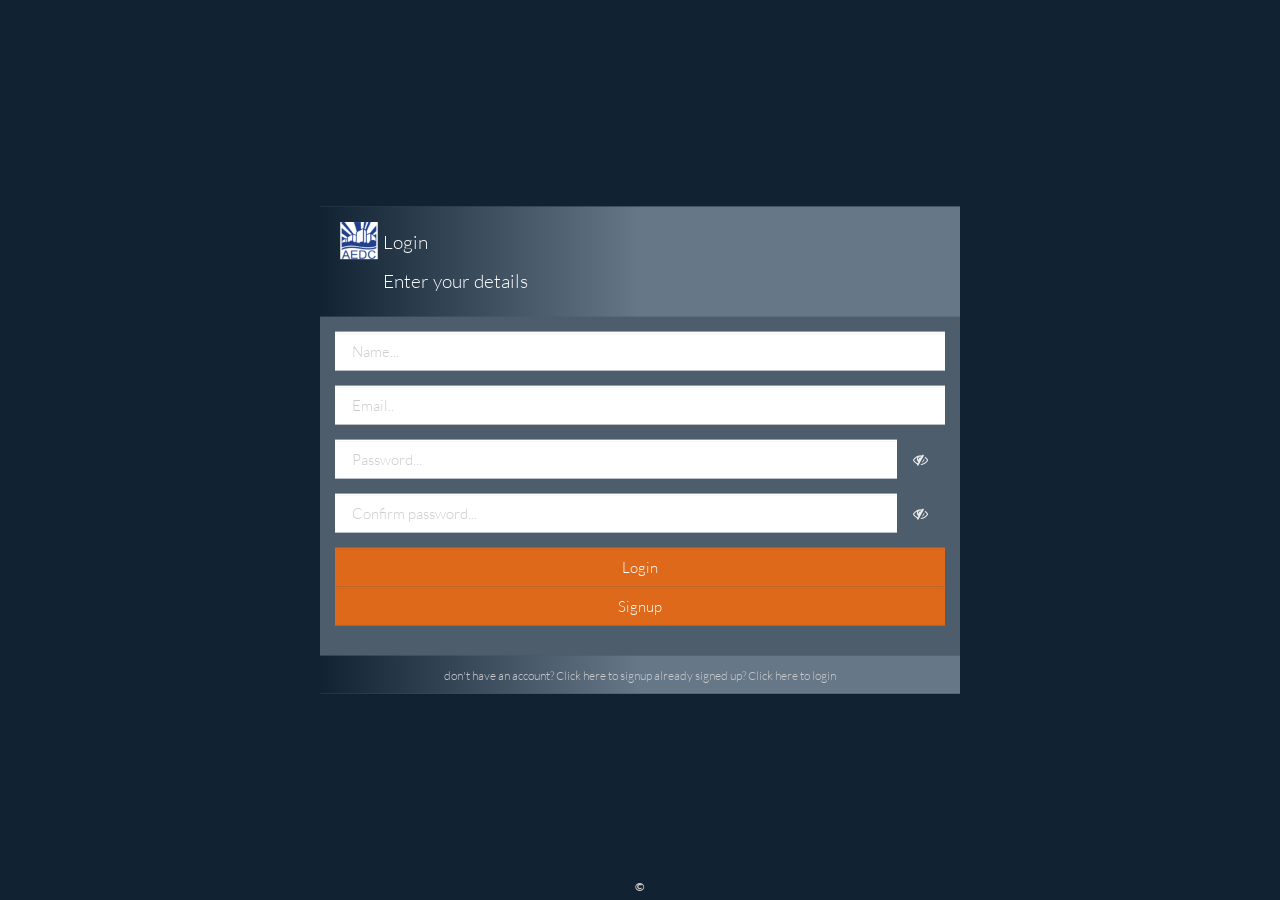
<file: app/src/main/assets/www/index.htm>
<!--
/**
 * @author
 * Banjo Mofesola Paul | Oluwagbuyi Abimbola
 * Developers, Planet NEST
 * mofesolapaul@live.com | bimbowande@gmail.com
 * Thursday, April 28, 2016
 */
-->

<!DOCTYPE html>
<html>
<head>
    <meta charset="utf-8">

    <meta http-equiv="X-UA-Compatible" content="IE=edge,chrome=1">
    <meta name="viewport"
          content="width=device-width, initial-scale=1, maximum-scale=1, user-scalable=no">

    <title>AEDC App</title>
    <meta name="author" content="Banjo Mofesola Paul | Oluwagbuyi Abimbola, Planet Nest">

    <!-- Bootstrap CSS -->
    <link rel="stylesheet" href="css/superhero.bootstrap.css"/>

    <!-- Animate CSS -->
    <link rel="stylesheet" href="css/animate.css"/>

    <!-- Custom CSS -->
    <link rel="stylesheet" href="css/style.css"/>

    <!-- FontAwesome CSS -->
    <link rel="stylesheet" href="font-awesome-4.4.0/css/font-awesome.min.css"/>


    <!-- jQuery JS -->
    <script src="js/jquery.min.js"></script>

    <!-- Bootstrap JS -->
    <script src="js/bootstrap.min.js"></script>

    <!-- Knockout JS -->
    <script src="js/ko.min.js"></script>
    <script src="js/knockout.mapping.js"></script>

    <!-- Custom script -->
    <script>var app_where = 'home'</script>
    <script src="js/script.js"></script>
</head>
<body>

<div class="container-fluid">

    <div class="panel centered" data-bind="visible: show_content">
        <div class="panel-heading" id="panel-heading">
            <img src="resx/ic_logo.png">
            <div style="float: left">
                <h4 data-bind="visible: is_login_view">Login</h4>
                <h4 class="for-signup" data-bind="visible: is_signup_view">Enter your details</h4>
            </div>
            <div class="clearfix"></div>
        </div>

        <div class="panel-body">
            <form class="form form-field" data-bind="submit: submit_entry">
                <div class="form-group animated fadeIn" data-bind="visible: is_signup_view">
                    <input class="form-control has-user-select" id="nameField" placeholder="Name..." type="text"
                           data-bind="value: uname, value_update: 'input'"/>
                </div>
                <div class="form-group">
                    <input class="form-control has-user-select" id="emailField" placeholder="Email.." type="text"
                           data-bind="value: email, value_update: 'input'"/>
                </div>
                <div class="form-group">
                    <label class="control-label sr-only">Password:</label>
                    <div class="input-group">
                        <input type="password" class="form-control password has-user-select" name="pswd" placeholder="Password..."
                               data-bind="value: pswd, value_update: 'input'" />
                        <a class="btn btn-default input-group-addon"><span class="fa fa-eye-slash"></span></a>
                    </div>
                </div>
                <div class="form-group animated fadeIn" data-bind="visible: is_signup_view">
                    <label class="control-label sr-only">Confirm Password:</label>
                    <div class="input-group">
                        <input type="password" class="form-control password has-user-select" name="pswd" placeholder="Confirm password..."
                               data-bind="value: c_pswd, value_update: 'input'" />
                        <a class="btn btn-default input-group-addon"><span class="fa fa-eye-slash"></span></a>
                    </div>
                </div>
                <div class="form-group">
                    <input type="submit" id="login" value="Login"
                           class="form-control btn btn-primary" data-bind="visible: is_login_view">
                    <input type="submit" id="signup" value="Signup"
                           class="form-control btn btn-primary animated fadeIn" data-bind="visible: is_signup_view">
                </div>
            </form>
        </div>

        <div class="panel-footer text-center">
            <big>
                <a data-bind="visible: is_login_view, click: goto_signup">don't have an account? Click here to signup</a>
                <a class="animated fadeIn" data-bind="visible: is_signup_view, click: goto_login">already signed up? Click here to login</a>
            </big>
        </div>
    </div>
</div>

<footer>&copy <span data-bind="text: company"></span></footer>
</body>
</html>
</file>
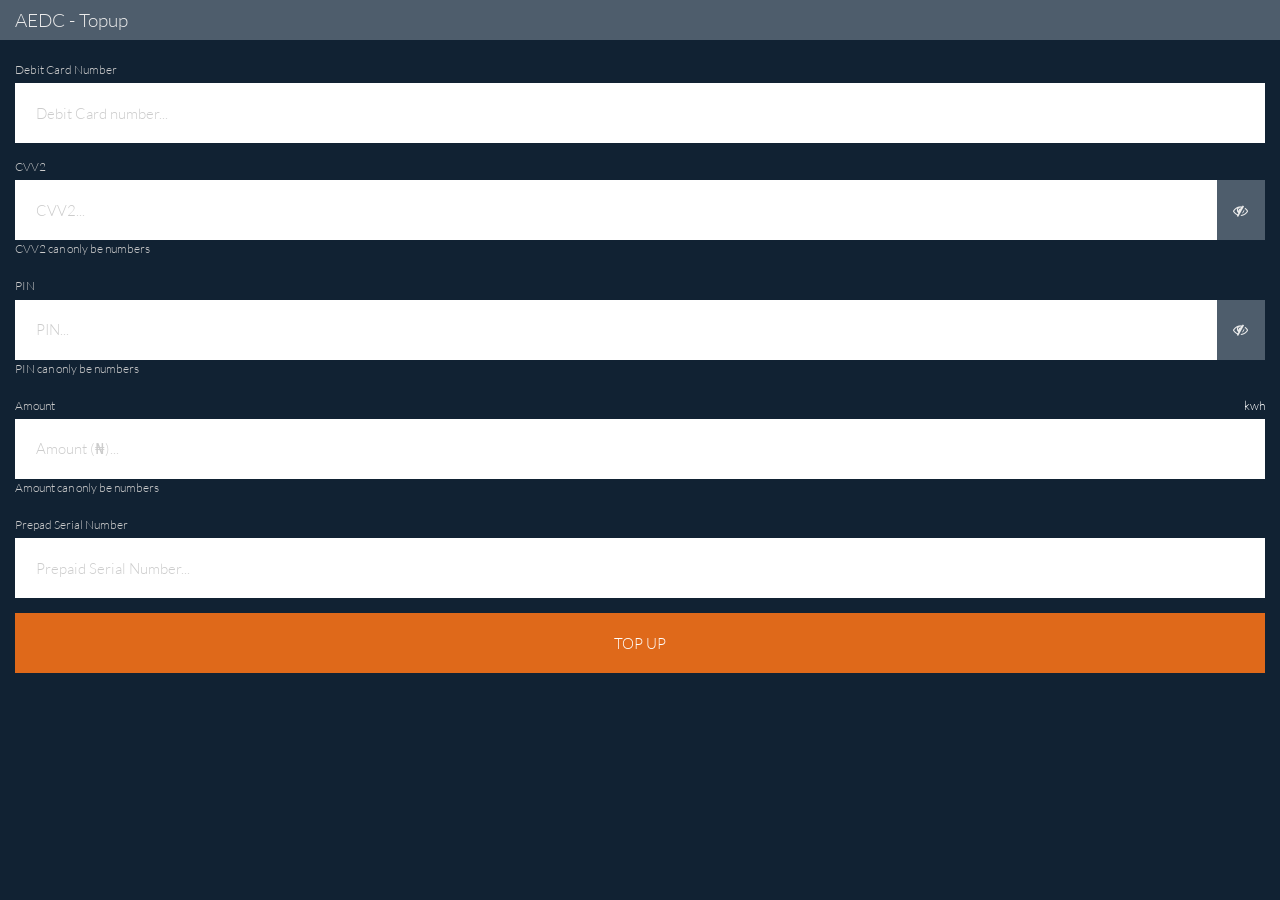
<file: app/src/main/assets/www/topup.htm>
<!--
/**
 * @author
 * Banjo Mofesola Paul | Oluwagbuyi Abimbola | Adegoke Oluwatoyin
 * Developers, Planet NEST
 * mofesolapaul@live.com | bimbowande@gmail.com | gokety1@gmail.com
 * Thursday, April 28, 2016
 */
-->

<!DOCTYPE html>
<html>
<head>
    <meta charset="utf-8">

    <meta http-equiv="X-UA-Compatible" content="IE=edge,chrome=1">
    <meta name="viewport"
          content="width=device-width, initial-scale=1, maximum-scale=1, user-scalable=no">

    <title>AEDC App</title>
    <meta name="author"
          content="Banjo Mofesola Paul | Oluwagbuyi Abimbola | Adegoke Oluwatoyin, Planet Nest">

    <!-- Bootstrap CSS -->
    <link rel="stylesheet" href="css/superhero.bootstrap.css"/>

    <!-- Animate CSS -->
    <link rel="stylesheet" href="css/animate.css"/>

    <!-- Custom CSS -->
    <link rel="stylesheet" href="css/style.css"/>

    <!-- FontAwesome CSS -->
    <link rel="stylesheet" href="font-awesome-4.4.0/css/font-awesome.min.css"/>


    <!-- jQuery JS -->
    <script src="js/jquery.min.js"></script>

    <!-- Bootstrap JS -->
    <script src="js/bootstrap.min.js"></script>

    <!-- Knockout JS -->
    <script src="js/ko.min.js"></script>
    <script src="js/knockout.mapping.js"></script>

    <!-- Custom script -->
    <script>var app_where = 'topup'</script>
    <script src="js/script.js"></script>
</head>
<body>
<nav class="navbar navbar-default animated fadeInDown">
    <div class="container-fluid">
        <div class="navbar-header">
            <div class="navbar-brand">AEDC - Topup</div>
        </div>
        <div style="color: #ccc" data-bind="text: company"></div>
    </div>
</nav>
<section class="container-fluid top-up-fields animated fadeIn">

    <form class="form top-up-form-fields" data-bind="submit: topup_submit">
        <div class="form-group">
            <label style="color: #ccc" class="control-label" data-bind="visible: card_number() != ''">Debit Card Number</label>
            <input type="text" class="form-control has-user-select" placeholder="Debit Card number..." maxlength="16"
                   data-bind="value: card_number, textInput: card_number, value_update: 'input'"/>
        </div>
        <div class="form-group">
            <label style="color: #ccc" class="control-label" data-bind="visible: cvv2() != ''">CVV2</label>
            <div class="input-group">
                <input type="password" class="form-control password has-user-select" maxlength="3" placeholder="CVV2..."
                       data-bind="value: cvv2, textInput: cvv2, value_update: 'input'" />
                <a class="btn btn-default input-group-addon"><span class="fa fa-eye-slash"></span></a>
            </div>
            <label style="color: #ccc" class="control-label" data-bind="visible: !cvv2_valid()">CVV2 can only be numbers</label>
        </div>
        <div class="form-group">
            <label style="color: #ccc" class="control-label" data-bind="visible: pin() != ''">PIN</label>
            <div class="input-group">
                <input type="password" class="form-control password has-user-select" maxlength="4" placeholder="PIN..."
                       data-bind="value: pin, textInput: pin, value_update: 'input'" />
                <a class="btn btn-default input-group-addon"><span class="fa fa-eye-slash"></span></a>
            </div>
            <label style="color: #ccc" class="control-label" data-bind="visible: !pin_valid()">PIN can only be numbers</label>
        </div>
        <div class="form-group">
            <label style="color: #ccc" class="control-label" data-bind="visible: amt() != ''">Amount</label>
            <label style="color: #fff" class="control-label pull-right" data-bind="visible: kwh() != ''">
                <span data-bind="text: kwh"></span> kwh</label>
            <div class="clearfix"></div>
            <input type="number" min="0" class="form-control has-user-select" placeholder="Amount (&#8358;)..."
                   data-bind="value: amt, textInput: amt, value_update: 'input'"/>
            <label style="color: #ccc" class="control-label" data-bind="visible: !amt_valid()">Amount can only be numbers</label>
        </div>
        <div class="form-group">
            <label style="color: #ccc" class="control-label" data-bind="visible: serial() != ''">Prepad Serial Number</label>
            <input type="text" class="form-control has-user-select" placeholder="Prepaid Serial Number..." maxlength="20"
                   data-bind="value: serial, textInput: serial, value_update: 'input'"/>
        </div>
        <div class="form-group">
            <input type="submit" class="btn btn-primary text-uppercase" value="Top up">
        </div>
    </form>

</section>
</body>
</html>
</file>
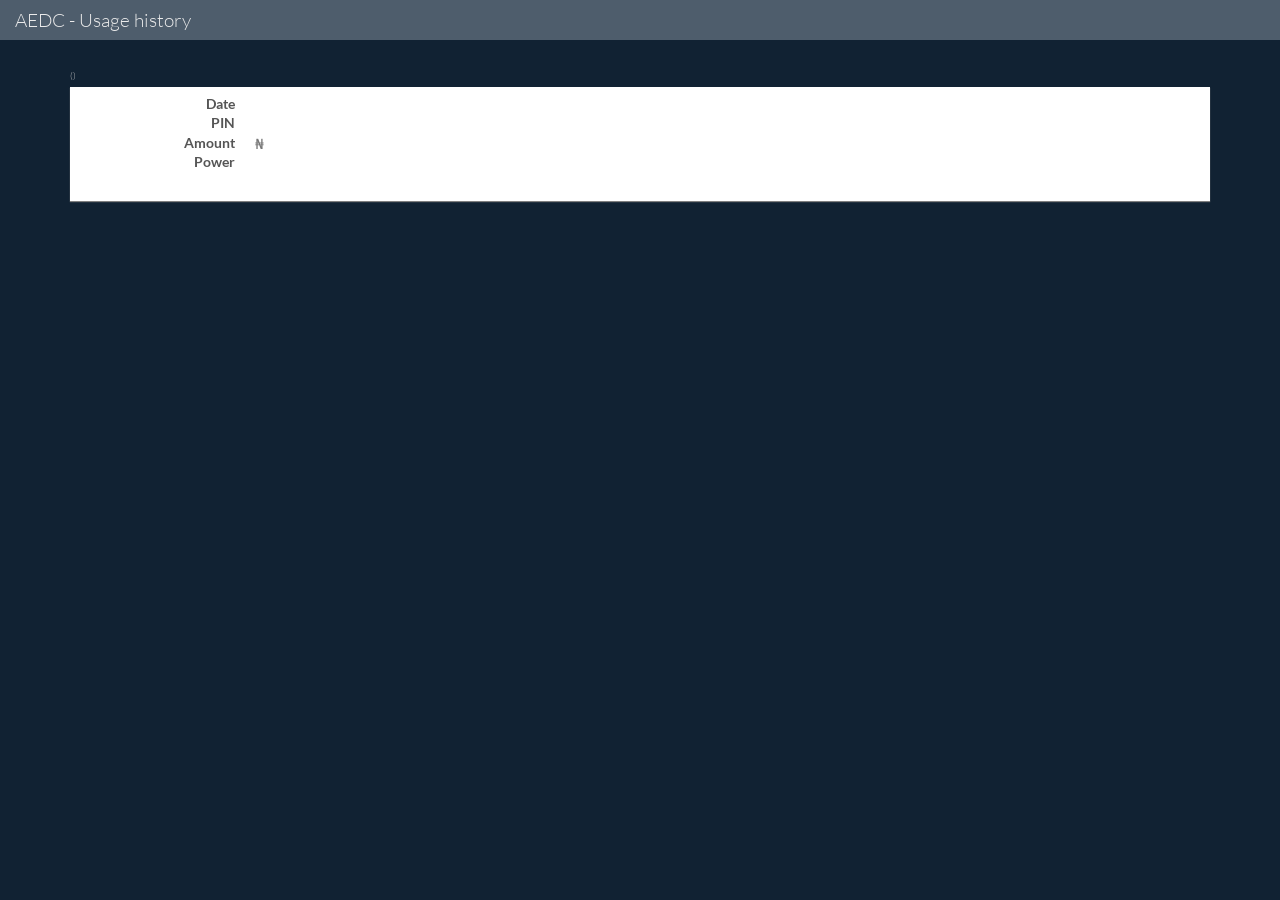
<file: app/src/main/assets/www/usage.htm>
<!--
/**
 * @author
 * Banjo Mofesola Paul | Oluwagbuyi Abimbola | Adegoke Oluwatoyin | Shawwy Bee
 * Developers, Planet NEST
 * mofesolapaul@live.com | bimbowande@gmail.com | gokety1@gmail.com
 * Thursday, April 28, 2016
 */
-->

<!DOCTYPE html>
<html>
<head>
    <meta charset="utf-8">

    <meta http-equiv="X-UA-Compatible" content="IE=edge,chrome=1">
    <meta name="viewport"
          content="width=device-width, initial-scale=1, maximum-scale=1, user-scalable=no">

    <title>AEDC App</title>
    <meta name="author"
          content="Banjo Mofesola Paul | Oluwagbuyi Abimbola | Adegoke Oluwatoyin, Planet Nest">

    <!-- Bootstrap CSS -->
    <link rel="stylesheet" href="css/superhero.bootstrap.css"/>

    <!-- Animate CSS -->
    <link rel="stylesheet" href="css/animate.css"/>

    <!-- Custom CSS -->
    <link rel="stylesheet" href="css/style.css"/>

    <!-- FontAwesome CSS -->
    <link rel="stylesheet" href="font-awesome-4.4.0/css/font-awesome.min.css"/>


    <!-- jQuery JS -->
    <script src="js/jquery.min.js"></script>

    <!-- Bootstrap JS -->
    <script src="js/bootstrap.min.js"></script>

    <!-- Knockout JS -->
    <script src="js/ko.min.js"></script>
    <script src="js/knockout.mapping.js"></script>

    <!-- Custom script -->
    <script>var app_where = 'usage-history'</script>
    <script src="js/script.js"></script>
</head>
<body class="usage-page">
<nav class="navbar navbar-default navbar-fixed-top animated fadeInDown">
    <div class="container-fluid">
        <div class="navbar-header">
            <div class="navbar-brand">AEDC - Usage history</div>
        </div>
        <div style="color: #ccc" data-bind="text: logged_uname"></div>
    </div>
</nav>
<div class="container">
    <!-- ko foreach: statistics -->
    <div class="stat-group">
        <header>
            <strong data-bind="text: name"></strong>
            <sup>(<span data-bind="text: stats.length"></span>)</sup>
        </header>
        <!-- ko foreach: stats -->
        <div class="card">
            <dl class="dl-horizontal">
                <dt>Date</dt>
                <dd data-bind="text: date"></dd>
                <dt>PIN</dt>
                <dd data-bind="text: pin, css: $root.first_shown? 'strikethrough':''"></dd>
                <dt>Amount</dt>
                <dd>&#8358;<span data-bind="text: amt, css: $root.set_first_shown()? '':''"></span>
                </dd>
                <dt>Power</dt>
                <dd data-bind="text: kwh+'kwh'"></dd>
            </dl>
        </div>
        <!-- /ko -->
    </div>
    <!-- /ko -->
    <div class="gap"></div>
</body>
</html>
</file>
<file: app/src/main/assets/www/css/style.css>
/**
 * @author Banjo Mofesola Paul | Oluwagbuyi Abimbola
 * Developers, Planet NEST
 * mofesolapaul@live.com | bimbowande@gmail.com
 * Thursday, April 28, 2016
 */

*{
	-webkit-tap-highlight-color: rgba(0,0,0,0);
}

.no-user-select, html, body * {
	-webkit-user-select: none;
    -khtml-user-select: none;
    -moz-user-select: -moz-none;
    -o-user-select: none;
    user-select: none;
    -ms-user-select: none
}
.has-user-select {
    -webkit-user-select: auto;
    -khtml-user-select: auto;
    -moz-user-select: -moz-auto;
    -o-user-select: auto;
    user-select: auto;
    -ms-user-select: auto
}

html, body {
    width: 100%;
    height: 100%;
    padding: 0;
    margin: 0;
}

body{
	background-image: -webkit-gradient(linear,60% 20%,50% 40%,from(#123), to(#123)) !important;
	font-size: 100%;
	color: rgba(2,2,2,0.4);
    overflow-x: hidden
}

.centered {
    position: absolute;
    top: 50%; left: 50%;
    -webkit-transform: translate(-50%,-50%);
    -ms-transform: translate(-50%,-50%);
    transform: translate(-50%,-50%);
    min-width: 320px
}

div.panel #panel-heading,.panel-footer{
	background-image:-webkit-gradient(linear,left top, center top, from(#123),to(#678)) !important; 
	color: white;
}

div.panel #panel-heading h4 {
	line-height: 150%;
}

div.panel #panel-heading>img {
	float: left;
	height: 48px
}

div.panel-footer input{
	margin-left: 12px;
	box-shadow: none !important;
	border-radius:none !important;
}

div.panel-footer a {
    color: #ccc
}

section#login-details form{
	border: none;
	margin: 10%;
	background-image: -webkit-gradient(linear,left top,left bottom,from(#567), to(#567)) !important;
	height: 200px;
	box-shadow: 1px 2px 2px rgba(2,2,2,0.9);
}

section#login-details form input[type="email"],section#login-details input[type="password"],section#login-details input[type="password"]:focus{
	border:none !important;
	border-spacing: 2px;
	box-shadow:none !important;
	border-radius: 0px;
	border-bottom: 1px solid #dce !important;
	margin-bottom: 9px;
	font-weight: bolder;
}

 section#login-details form h3{
     background: rgba(2,2,2,0.4);
     padding: 12px;
	 margin-top:1px; 
	 color:  white;
}

 footer {
     position: absolute;
     color: #ccc;
     font-size: larger;
     bottom: 5px; left: 0;
     text-align: center;
     width: 100%;
     font-weight: bold;
 }


/* styles for menu.html*/
section#menu-display{
	margin-top: 120px;
	text-align: center;
	overflow-x: hidden;
	width: 100%;
}
section#menu-display h4{
	color: white;

}
section#menu-display> ul > li{
	list-style-type: none !important;
	font-size: 16px;s
    display: block;
	border-spacing: 2px;
	background-image: -webkit-gradient(linear,right top,center bottom,from(#789),to(#456));
	margin: 5px auto 0;
	text-align: center;
	padding: 25px;
	width: 80%;
	max-width: 480px;
}
section#menu-display> ul > li a{
	color: white;
	font-weight: bolder;
	text-decoration: none;
}

section.top-up-fields form input{
    width: 100%;
    padding: 20px 21px;
    box-sizing: border-box;
    height: 60px;
    border:none;
    box-shadow: none !important;
    border-radius:none !important
}
section.top-up-fields form input:focus{
	-webkit-transition: width 0.4s ease-in-out;
    transition: width 0.4s ease-in-out;
    border:none;
    box-shadow: none;
    box-shadow: none !important;
    border-radius:none !important
}

.stat-group:not(last-child) {
    margin-bottom: 1rem
}

.stat-group header {
    color: #ccc;
    text-transform: uppercase;
    font-size: larger;
}

.gap {
    height: 10px
}

.strikethrough {
    text-decoration:line-through
}

body.usage-page {
    padding-top: 70px;
}

/***************** CARDS *******************/
.card {
    background: white;
    border-radius: 0px;
    padding: 8px 5px;
    margin-bottom: 2px;
    box-shadow: 0px 1px 1px 0px gray;
    font-size: 135%;
}

.card dt {
    color: #555;
}

.card dd {
    color: #777;
}

.card.medium {
    min-height: 60px;
    color: #aaa;
    overflow: hidden
}

.card + .card {
    border-top: solid thin #ccc;
}
/*******************************************/
</file>
